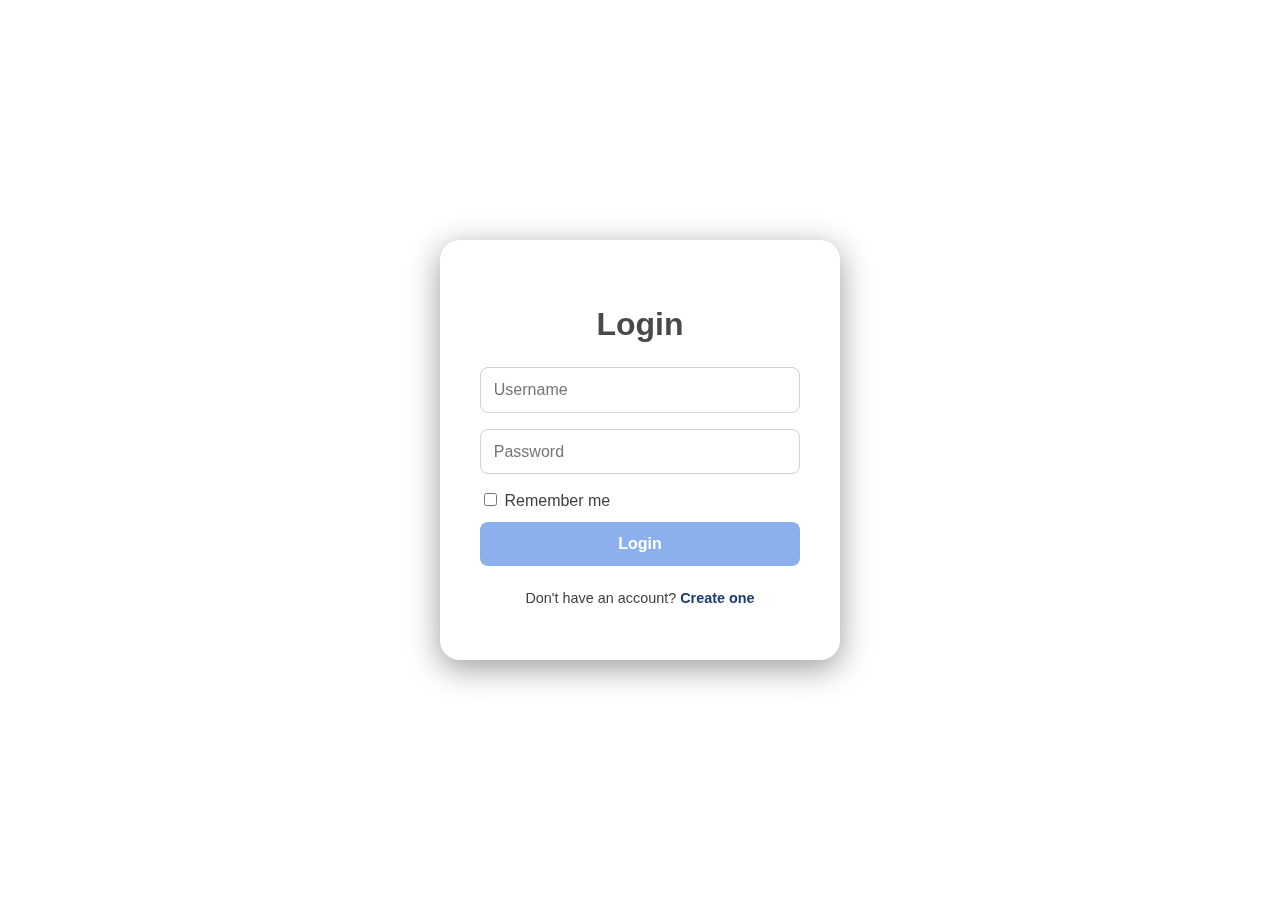
<file: index.html>
<!DOCTYPE html>
<html lang="en">
    <head>
        <meta charset="UTF-8">
        <meta name="viewport" content="width=device-width, initial-scale=1.0">
        <title>Login Authentication System</title>
        <link rel="stylesheet" href="style.css">
    </head>
    <body>
        <div class="container">
            <div class="form-container">
                <h2 id="form-title">Welcome</h2>
                <form id="auth-form">
                    <input
                        type="text"
                        id="username"
                        placeholder="Username"
                        required
                    >
                    <input
                        type="password"
                        id="password"
                        placeholder="Password"
                        required
                    >
                    <button type="submit">Submit</button>
                </form>
                <p id="message"></p>
                <p id="switch-form">
                    Don't have an account?
                    <a href="#" id="switch-link">Create from here</a>
                </p>
            </div>
        </div>
        <script src="index.js"></script>
    </body>
</html>
</file>
<file: style.css>
body {
    font-family: 'Arial', sans-serif;
    /* background: linear-gradient(135deg, #49d1e6, #6eb7b7, #3374c9); */
    margin: 0;
    padding: 0;
    display: flex;
    justify-content: center;
    align-items: center;
    height: 100vh;
    color: #403e3e;
}

.container {
    background-color: white;
    padding: 2.5rem;
    border-radius: 20px;
    box-shadow: 0 8px 32px rgba(1, 1, 1, 0.4);
    backdrop-filter: blur(10px);
    transition: all 0.3s ease;
}

.container:hover {
    transform: translateY(-5px);
    box-shadow: 0 12px 40px rgba(0, 0, 0, 0.15);
}

.form-container {
    width: 320px;
}

h2 {
    text-align: center;
    margin-bottom: 1.5rem;
    color: #4b4848;
    font-size: 2rem;
    font-weight: 600;
}

form {
    display: flex;
    flex-direction: column;
}

input {
    margin-bottom: 1rem;
    padding: 0.8rem;
    border: 1px solid #d1d1d1;
    border-radius: 8px;
    font-size: 1rem;
    transition: border-color 0.3s ease;
}

input:focus {
    outline: none;
    border-color: #a6c1ee;
    box-shadow: 0 0 0 2px rgba(166, 193, 238, 0.3);
}

button {
    background-color: #8cb0ee;
    color: white;
    border: none;
    padding: 0.8rem;
    border-radius: 8px;
    cursor: pointer;
    font-size: 1rem;
    font-weight: 600;
    transition: background-color 0.3s ease;
}

button:hover {
    background-color: #89a7e0;
}

#message {
    text-align: center;
    margin-top: 1rem;
    font-weight: bold;
    color: #4a4a4a;
}

#switch-form {
    text-align: center;
    margin-top: 1.5rem;
    font-size: 0.9rem;
}

#switch-link {
    color: #1a3b74;
    text-decoration: none;
    font-weight: 600;
    transition: color 0.3s ease;
}

#switch-link:hover {
    color: #2d69d8;
    text-decoration: underline;
}

#remember-me {
    display: flex;
    align-items: center;
    margin-bottom: 1rem;
}

#remember-me input {
    margin-right: 0.5rem;
}

#password-strength {
    font-size: 0.8rem;
    margin-top: -0.5rem;
    margin-bottom: 1rem;
}

#welcome-message {
    font-size: 2rem;
    margin-bottom: 2rem;
}

#logout-btn {
    background-color: #ff6b6b;
    color: white;
    border: none;
    padding: 0.8rem 1.5rem;
    border-radius: 8px;
    cursor: pointer;
    font-size: 1rem;
    font-weight: 600;
    transition: background-color 0.3s ease;
}

#logout-btn:hover {
    background-color: #ff5252;
}
</file>
